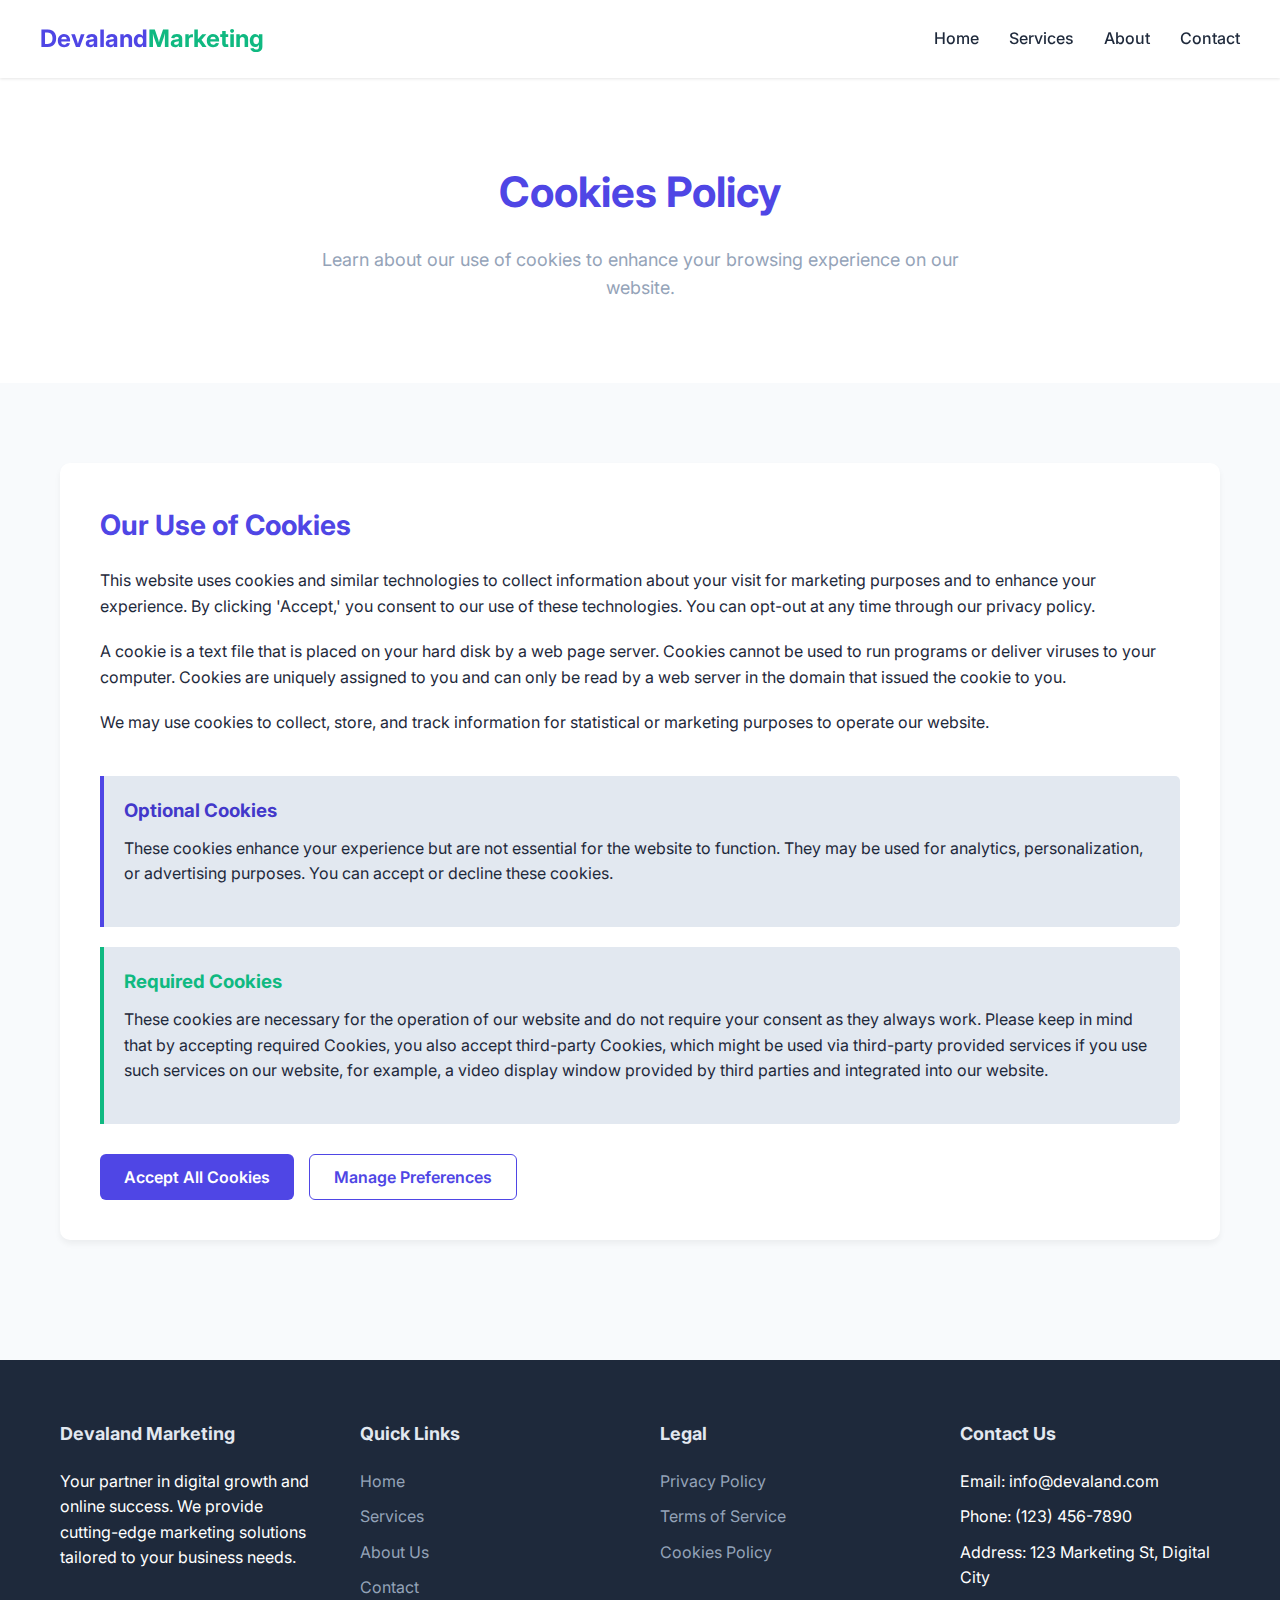
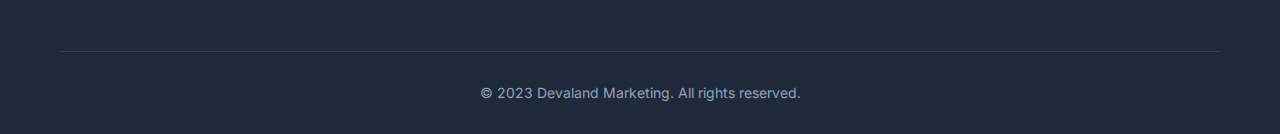
<file: cookies-policy.html>
<!DOCTYPE html>
<html lang="en">
<head>
    <meta charset="UTF-8">
    <meta name="viewport" content="width=device-width, initial-scale=1.0">
    <title>Cookies Policy | Devaland Marketing</title>
    <style>
        :root {
            --primary: #4f46e5;
            --primary-dark: #4338ca;
            --secondary: #10b981;
            --dark: #1e293b;
            --light: #f8fafc;
            --gray: #94a3b8;
            --gray-light: #e2e8f0;
        }
        
        * {
            margin: 0;
            padding: 0;
            box-sizing: border-box;
            font-family: 'Inter', -apple-system, BlinkMacSystemFont, 'Segoe UI', Roboto, Oxygen, Ubuntu, Cantarell, 'Open Sans', 'Helvetica Neue', sans-serif;
        }
        
        body {
            background-color: var(--light);
            color: var(--dark);
            line-height: 1.6;
        }
        
        .container {
            max-width: 1200px;
            margin: 0 auto;
            padding: 0 20px;
        }
        
        header {
            background-color: white;
            box-shadow: 0 1px 3px rgba(0, 0, 0, 0.1);
            position: sticky;
            top: 0;
            z-index: 100;
        }
        
        .header-container {
            display: flex;
            justify-content: space-between;
            align-items: center;
            padding: 20px 0;
        }
        
        .logo {
            font-size: 24px;
            font-weight: 700;
            color: var(--primary);
            text-decoration: none;
        }
        
        .logo span {
            color: var(--secondary);
        }
        
        nav ul {
            display: flex;
            list-style: none;
            gap: 30px;
        }
        
        nav a {
            text-decoration: none;
            color: var(--dark);
            font-weight: 500;
            transition: color 0.3s;
        }
        
        nav a:hover {
            color: var(--primary);
        }
        
        .cookies-hero {
            background-color: white;
            padding: 80px 0;
            text-align: center;
        }
        
        .cookies-hero h1 {
            font-size: 42px;
            margin-bottom: 20px;
            color: var(--primary);
        }
        
        .cookies-hero p {
            font-size: 18px;
            color: var(--gray);
            max-width: 700px;
            margin: 0 auto;
        }
        
        .cookies-content {
            padding: 80px 0;
        }
        
        .cookies-card {
            background-color: white;
            border-radius: 10px;
            box-shadow: 0 4px 6px rgba(0, 0, 0, 0.05);
            padding: 40px;
            margin-bottom: 40px;
        }
        
        .cookies-card h2 {
            color: var(--primary);
            margin-bottom: 20px;
            font-size: 28px;
        }
        
        .cookies-card p {
            margin-bottom: 20px;
        }
        
        .cookies-types {
            margin-top: 40px;
        }
        
        .cookie-type {
            background-color: var(--gray-light);
            border-left: 4px solid var(--primary);
            padding: 20px;
            margin-bottom: 20px;
            border-radius: 0 5px 5px 0;
        }
        
        .cookie-type h3 {
            color: var(--primary-dark);
            margin-bottom: 10px;
        }
        
        .cookie-type.required {
            border-left-color: var(--secondary);
        }
        
        .cookie-type.required h3 {
            color: var(--secondary);
        }
        
        .cookie-actions {
            display: flex;
            gap: 15px;
            margin-top: 30px;
            flex-wrap: wrap;
        }
        
        .btn {
            padding: 12px 24px;
            border-radius: 6px;
            font-weight: 600;
            cursor: pointer;
            transition: all 0.3s;
            border: none;
            font-size: 16px;
        }
        
        .btn-primary {
            background-color: var(--primary);
            color: white;
        }
        
        .btn-primary:hover {
            background-color: var(--primary-dark);
        }
        
        .btn-outline {
            background-color: transparent;
            border: 1px solid var(--primary);
            color: var(--primary);
        }
        
        .btn-outline:hover {
            background-color: var(--primary);
            color: white;
        }
        
        footer {
            background-color: var(--dark);
            color: white;
            padding: 60px 0 30px;
        }
        
        .footer-container {
            display: grid;
            grid-template-columns: repeat(auto-fit, minmax(250px, 1fr));
            gap: 40px;
            margin-bottom: 40px;
        }
        
        .footer-col h3 {
            font-size: 18px;
            margin-bottom: 20px;
            color: var(--gray-light);
        }
        
        .footer-col ul {
            list-style: none;
        }
        
        .footer-col li {
            margin-bottom: 10px;
        }
        
        .footer-col a {
            color: var(--gray);
            text-decoration: none;
            transition: color 0.3s;
        }
        
        .footer-col a:hover {
            color: white;
        }
        
        .footer-bottom {
            text-align: center;
            padding-top: 30px;
            border-top: 1px solid rgba(255, 255, 255, 0.1);
            color: var(--gray);
            font-size: 14px;
        }
        
        @media (max-width: 768px) {
            .header-container {
                flex-direction: column;
                gap: 20px;
            }
            
            nav ul {
                gap: 15px;
            }
            
            .cookies-hero h1 {
                font-size: 32px;
            }
            
            .cookies-card {
                padding: 30px 20px;
            }
            
            .cookie-actions {
                justify-content: center;
            }
        }
    </style>
    <link rel="preconnect" href="https://fonts.googleapis.com">
    <link rel="preconnect" href="https://fonts.gstatic.com" crossorigin>
    <link href="https://fonts.googleapis.com/css2?family=Inter:wght@400;500;600;700&display=swap" rel="stylesheet">
</head>
<body>
    <header>
        <div class="container header-container">
            <a href="https://devaland-marketing.netlify.app/" class="logo">Devaland<span>Marketing</span></a>
            <nav>
                <ul>
                    <li><a href="https://devaland-marketing.netlify.app/">Home</a></li>
                    <li><a href="#">Services</a></li>
                    <li><a href="#">About</a></li>
                    <li><a href="#">Contact</a></li>
                </ul>
            </nav>
        </div>
    </header>
    
    <section class="cookies-hero">
        <div class="container">
            <h1>Cookies Policy</h1>
            <p>Learn about our use of cookies to enhance your browsing experience on our website.</p>
        </div>
    </section>
    
    <section class="cookies-content">
        <div class="container">
            <div class="cookies-card">
                <h2>Our Use of Cookies</h2>
                <p>This website uses cookies and similar technologies to collect information about your visit for marketing purposes and to enhance your experience. By clicking 'Accept,' you consent to our use of these technologies. You can opt-out at any time through our privacy policy.</p>
                
                <p>A cookie is a text file that is placed on your hard disk by a web page server. Cookies cannot be used to run programs or deliver viruses to your computer. Cookies are uniquely assigned to you and can only be read by a web server in the domain that issued the cookie to you.</p>
                
                <p>We may use cookies to collect, store, and track information for statistical or marketing purposes to operate our website.</p>
                
                <div class="cookies-types">
                    <div class="cookie-type">
                        <h3>Optional Cookies</h3>
                        <p>These cookies enhance your experience but are not essential for the website to function. They may be used for analytics, personalization, or advertising purposes. You can accept or decline these cookies.</p>
                    </div>
                    
                    <div class="cookie-type required">
                        <h3>Required Cookies</h3>
                        <p>These cookies are necessary for the operation of our website and do not require your consent as they always work. Please keep in mind that by accepting required Cookies, you also accept third-party Cookies, which might be used via third-party provided services if you use such services on our website, for example, a video display window provided by third parties and integrated into our website.</p>
                    </div>
                </div>
                
                <div class="cookie-actions">
                    <button class="btn btn-primary">Accept All Cookies</button>
                    <button class="btn btn-outline">Manage Preferences</button>
                </div>
            </div>
        </div>
    </section>
    
    <footer>
        <div class="container">
            <div class="footer-container">
                <div class="footer-col">
                    <h3>Devaland Marketing</h3>
                    <p>Your partner in digital growth and online success. We provide cutting-edge marketing solutions tailored to your business needs.</p>
                </div>
                <div class="footer-col">
                    <h3>Quick Links</h3>
                    <ul>
                        <li><a href="https://devaland-marketing.netlify.app/">Home</a></li>
                        <li><a href="#">Services</a></li>
                        <li><a href="#">About Us</a></li>
                        <li><a href="#">Contact</a></li>
                    </ul>
                </div>
                <div class="footer-col">
                    <h3>Legal</h3>
                    <ul>
                        <li><a href="#">Privacy Policy</a></li>
                        <li><a href="#">Terms of Service</a></li>
                        <li><a href="#">Cookies Policy</a></li>
                    </ul>
                </div>
                <div class="footer-col">
                    <h3>Contact Us</h3>
                    <ul>
                        <li>Email: info@devaland.com</li>
                        <li>Phone: (123) 456-7890</li>
                        <li>Address: 123 Marketing St, Digital City</li>
                    </ul>
                </div>
            </div>
            <div class="footer-bottom">
                <p>&copy; 2023 Devaland Marketing. All rights reserved.</p>
            </div>
        </div>
    </footer>
</body>
</html>
</file>
